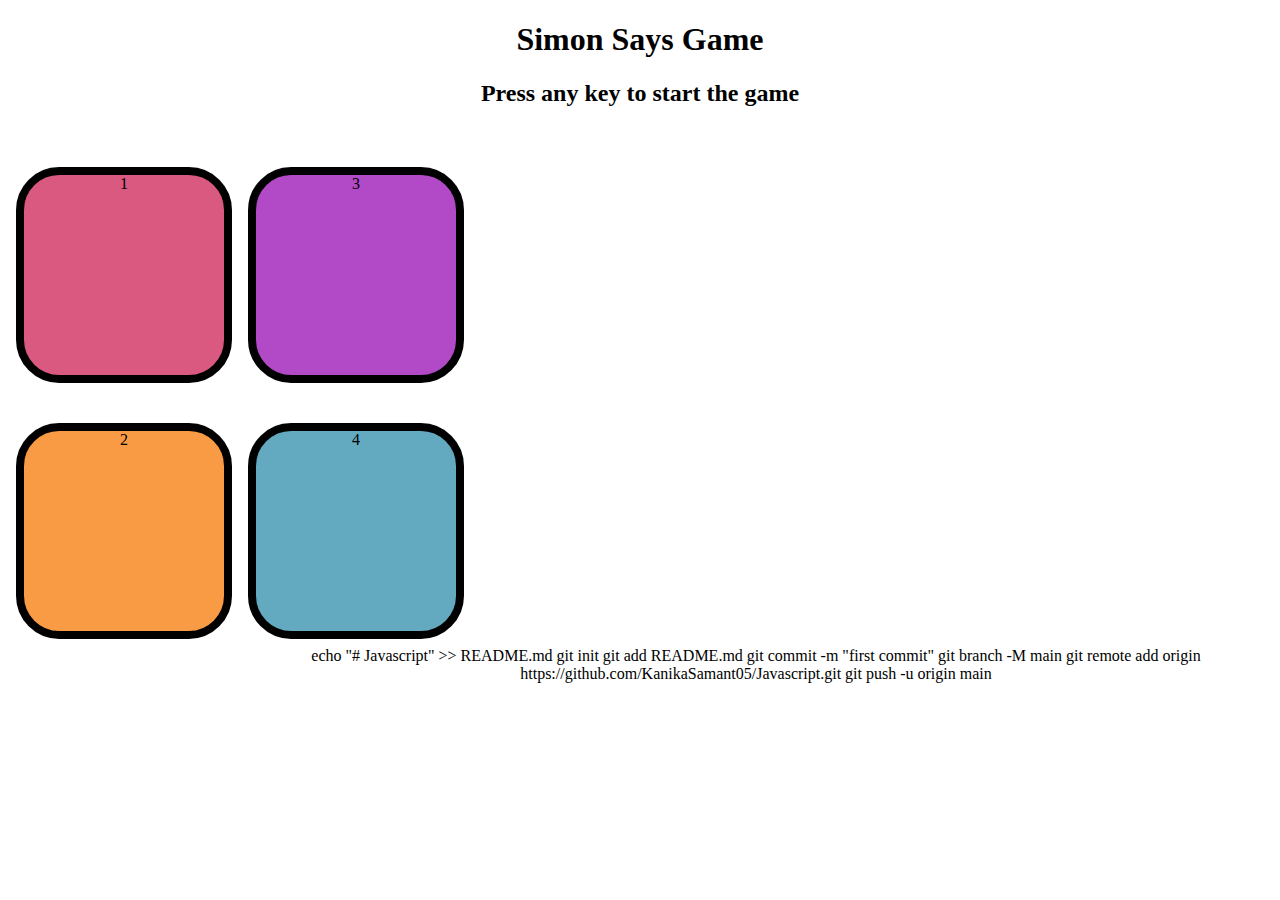
<file: index.html>
<!DOCTYPE html>
<html lang="en">
<head>
    <meta charset="UTF-8">
    <meta name="viewport" content="width=device-width, initial-scale=1.0">
    <title>Simon says Game</title>
    <link rel="stylesheet" href="./simon.css">
</head>
<body>
<h1>Simon Says Game</h1>
<h2>Press any key to start the game</h2>
<div class="btn-container">
    <div class="line1">
        <div class="btn red" type="button" id="red">1</div>
        <div class="btn yellow" type="button" id="yellow">2</div>
    </div>
    <div class="line1">
        <div class="btn purple" type="button" id="purple">3</div>
        <div class="btn blue" type="button" id="blue" >4</div>
    <div class="line1">
</div>



<script src="simon.js"></script>
</body>
</html>


echo "# Javascript" >> README.md
git init
git add README.md
git commit -m "first commit"
git branch -M main
git remote add origin https://github.com/KanikaSamant05/Javascript.git
git push -u origin main
</file>
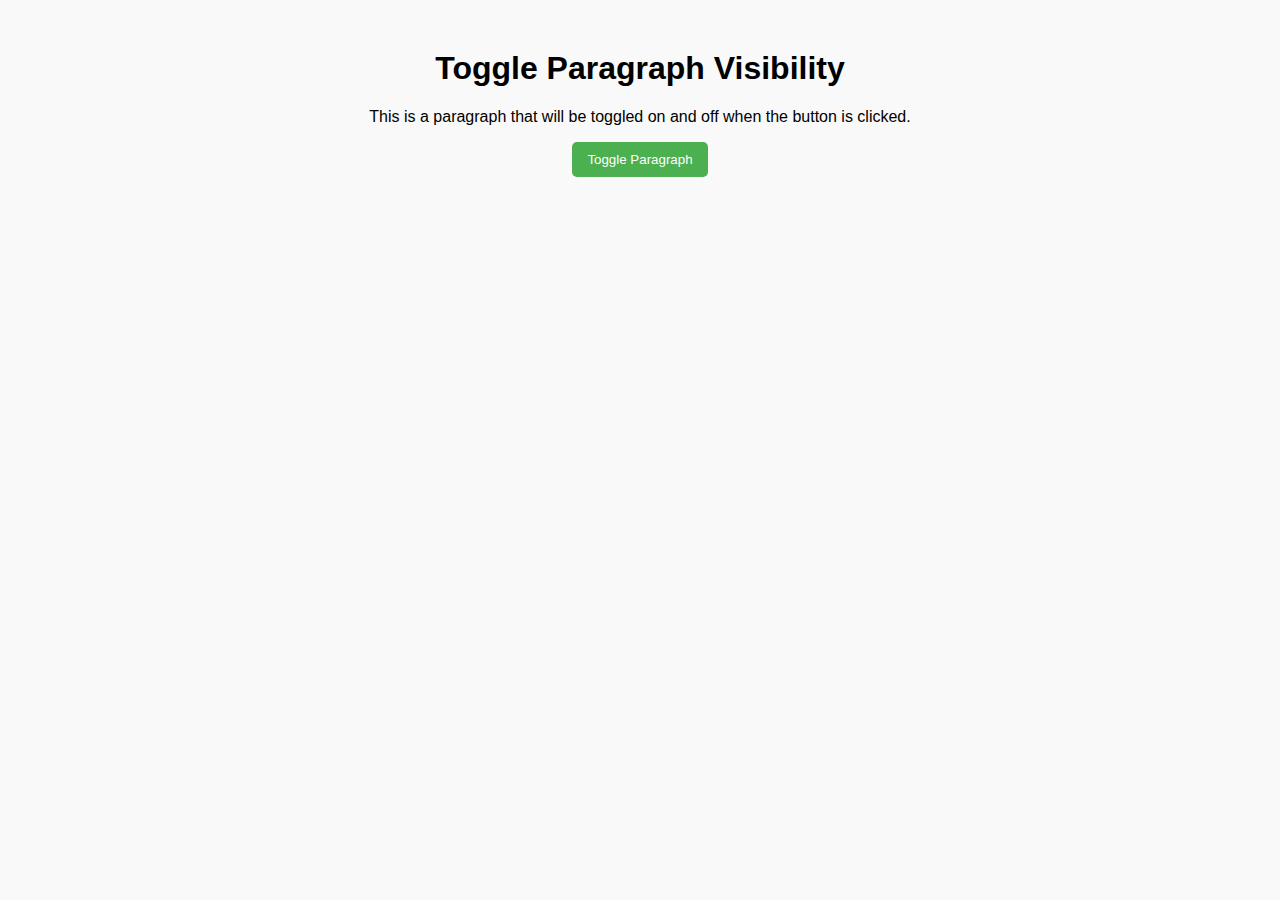
<file: toggle.html>
<!DOCTYPE html>
<html lang="en">
<head>
    <meta charset="UTF-8">
    <meta name="viewport" content="width=device-width, initial-scale=1.0">
    <title>Toggle Visibility</title>
    <style>
        body {
            font-family: Arial, sans-serif;
            background-color: #f9f9f9;
            text-align: center;
            margin-top: 50px;
        }
        button {
            padding: 10px 15px;
            background-color: #4CAF50;
            color: white;
            border: none;
            border-radius: 5px;
            cursor: pointer;
        }
        button:hover {
            background-color: #45a049;
        }
        #toggleParagraph {
            display: block; /* Show by default */
            margin-top: 20px;
        }
    </style>
</head>
<body>

<h1>Toggle Paragraph Visibility</h1>
<p id="toggleParagraph">This is a paragraph that will be toggled on and off when the button is clicked.</p>
<button id="toggleButton" onclick="toggleVisibility()">Toggle Paragraph</button>

<script>
    // Function to toggle visibility of the paragraph
    function toggleVisibility() {
        // Get the paragraph element by its ID
        const paragraph = document.getElementById("toggleParagraph");

        // Check the current display style and toggle it
        if (paragraph.style.display === "none") {
            paragraph.style.display = "block"; // Show the paragraph
        } else {
            paragraph.style.display = "none"; // Hide the paragraph
        }
    }
</script>

</body>
</html>
</file>
<file: simon.css>
body{
    text-align: center;
}
.btn{
    height: 200px;
    width: 200px;
    border: 8px solid black;
    border-radius: 20%;
    margin: 2.5rem 0.5rem 0.5rem 0.5rem;
   
}
.btn-container{
    display: flex;
    justify-content: center;
}


.red{
    background-color: #d95980;
}
.yellow{
    background-color: #f99b45;
    }
.purple{
 background-color: #b24ac7;
}
.blue{
background-color: #63aac0;
}
.flash{
    background-color: white;
}
.userflash{
background-color: rgb(213, 200, 19);
}
</file>
